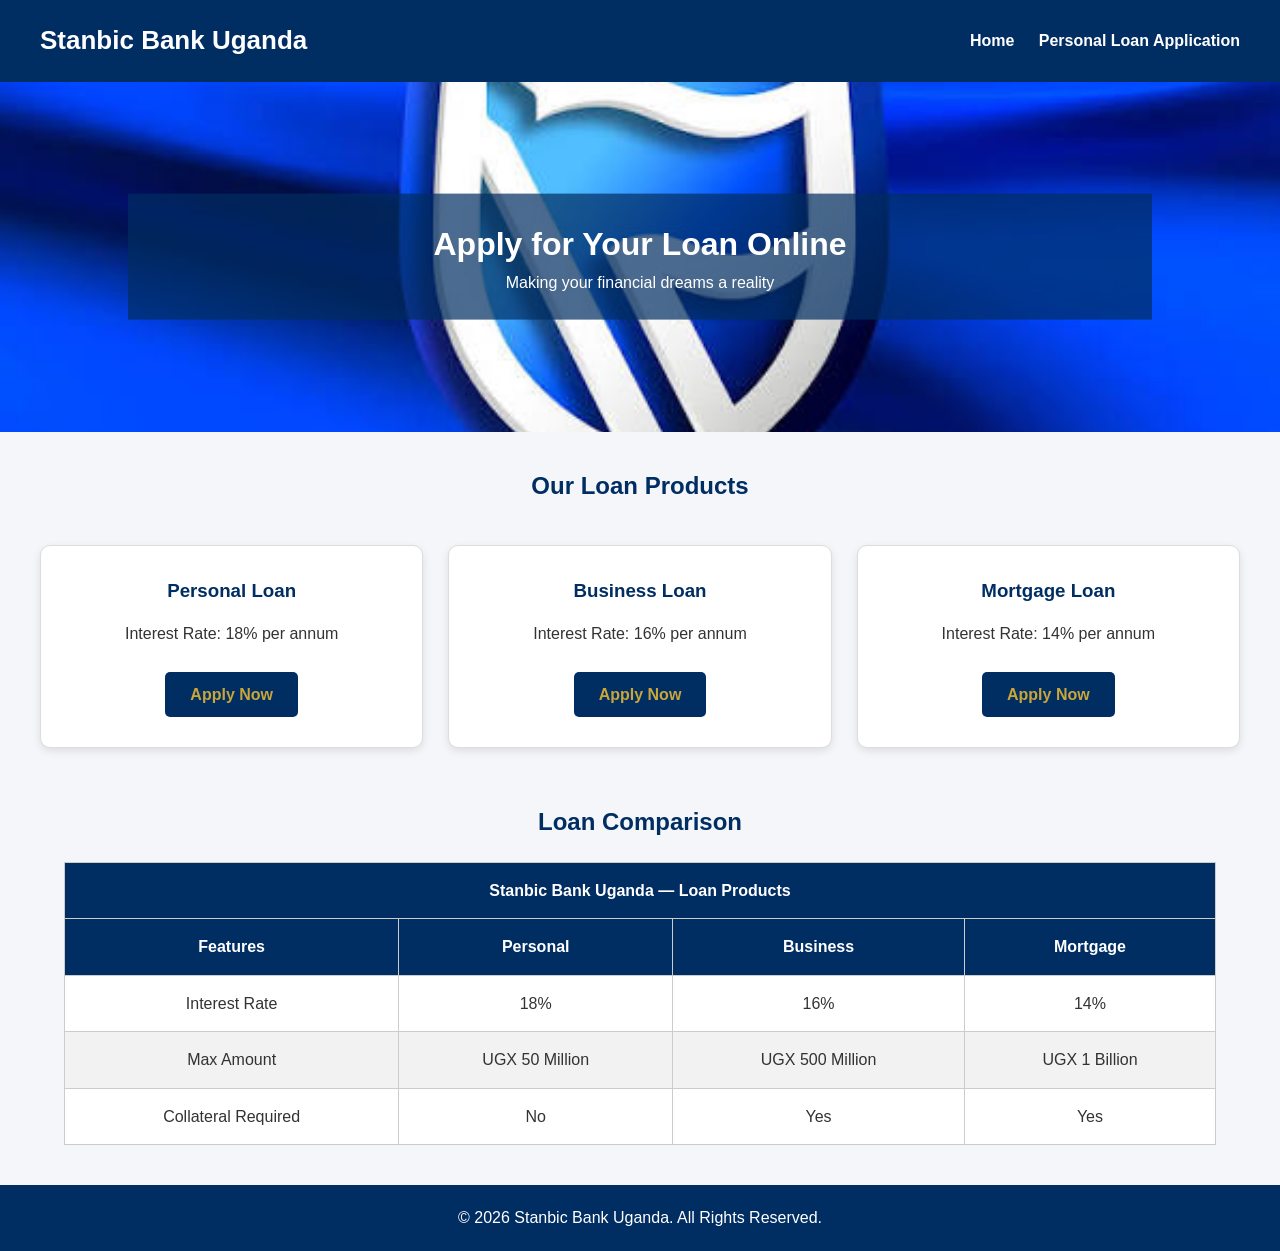
<file: index.html>
<!DOCTYPE html>
<html lang="en">
<head>
    <meta charset="UTF-8">
    <meta name="viewport" content="width=device-width, initial-scale=1.0">
    <title>Stanbic Bank Uganda - Loan Products</title>

    <!-- External CSS -->
    <link rel="stylesheet" href="dlac.css">
</head>

<body>

    <!-- Header -->
    <header>
        <h1>Stanbic Bank Uganda</h1>

        <nav>
            <a href="index.html">Home</a>
            <a href="personal-loan.html">Personal Loan Application</a>
        </nav>
    </header>

    <!-- Hero Section -->
    <section class="hero">

        <img src="hero-bank.jpg"
             alt="Stanbic Bank"
             style="height:350px;">

        <div class="hero-text">
            <h2>Apply for Your Loan Online</h2>
            <p>Making your financial dreams a reality</p>
        </div>

    </section>

    <!-- Loan Products -->
    <main>

        <h2 class="section-title">Our Loan Products</h2>

        <section class="loan-container">

            <div class="loan-card">
                <h3>Personal Loan</h3>
                <p>Interest Rate: 18% per annum</p>
                <a href="personal-loan.html" class="apply-btn">
                    Apply Now
                </a>
            </div>

            <div class="loan-card">
                <h3>Business Loan</h3>
                <p>Interest Rate: 16% per annum</p>
                <a href="personal-loan.html" class="apply-btn">
                    Apply Now
                </a>
            </div>

            <div class="loan-card">
                <h3>Mortgage Loan</h3>
                <p>Interest Rate: 14% per annum</p>
                <a href="personal-loan.html" class="apply-btn">
                    Apply Now
                </a>
            </div>

        </section>

        <!-- Loan Comparison Table -->
        <h2 class="section-title">Loan Comparison</h2>

        <table>

            <tr>
                <th colspan="4">
                    Stanbic Bank Uganda — Loan Products
                </th>
            </tr>

            <tr>
                <th>Features</th>
                <th>Personal</th>
                <th>Business</th>
                <th>Mortgage</th>
            </tr>

            <tr>
                <td>Interest Rate</td>
                <td>18%</td>
                <td>16%</td>
                <td>14%</td>
            </tr>

            <tr>
                <td>Max Amount</td>
                <td>UGX 50 Million</td>
                <td>UGX 500 Million</td>
                <td>UGX 1 Billion</td>
            </tr>

            <tr>
                <td>Collateral Required</td>
                <td>No</td>
                <td>Yes</td>
                <td>Yes</td>
            </tr>

        </table>

    </main>

    <!-- Footer -->
    <footer>
        <p>&copy; 2026 Stanbic Bank Uganda. All Rights Reserved.</p>
    </footer>

</body>
</html>
</file>
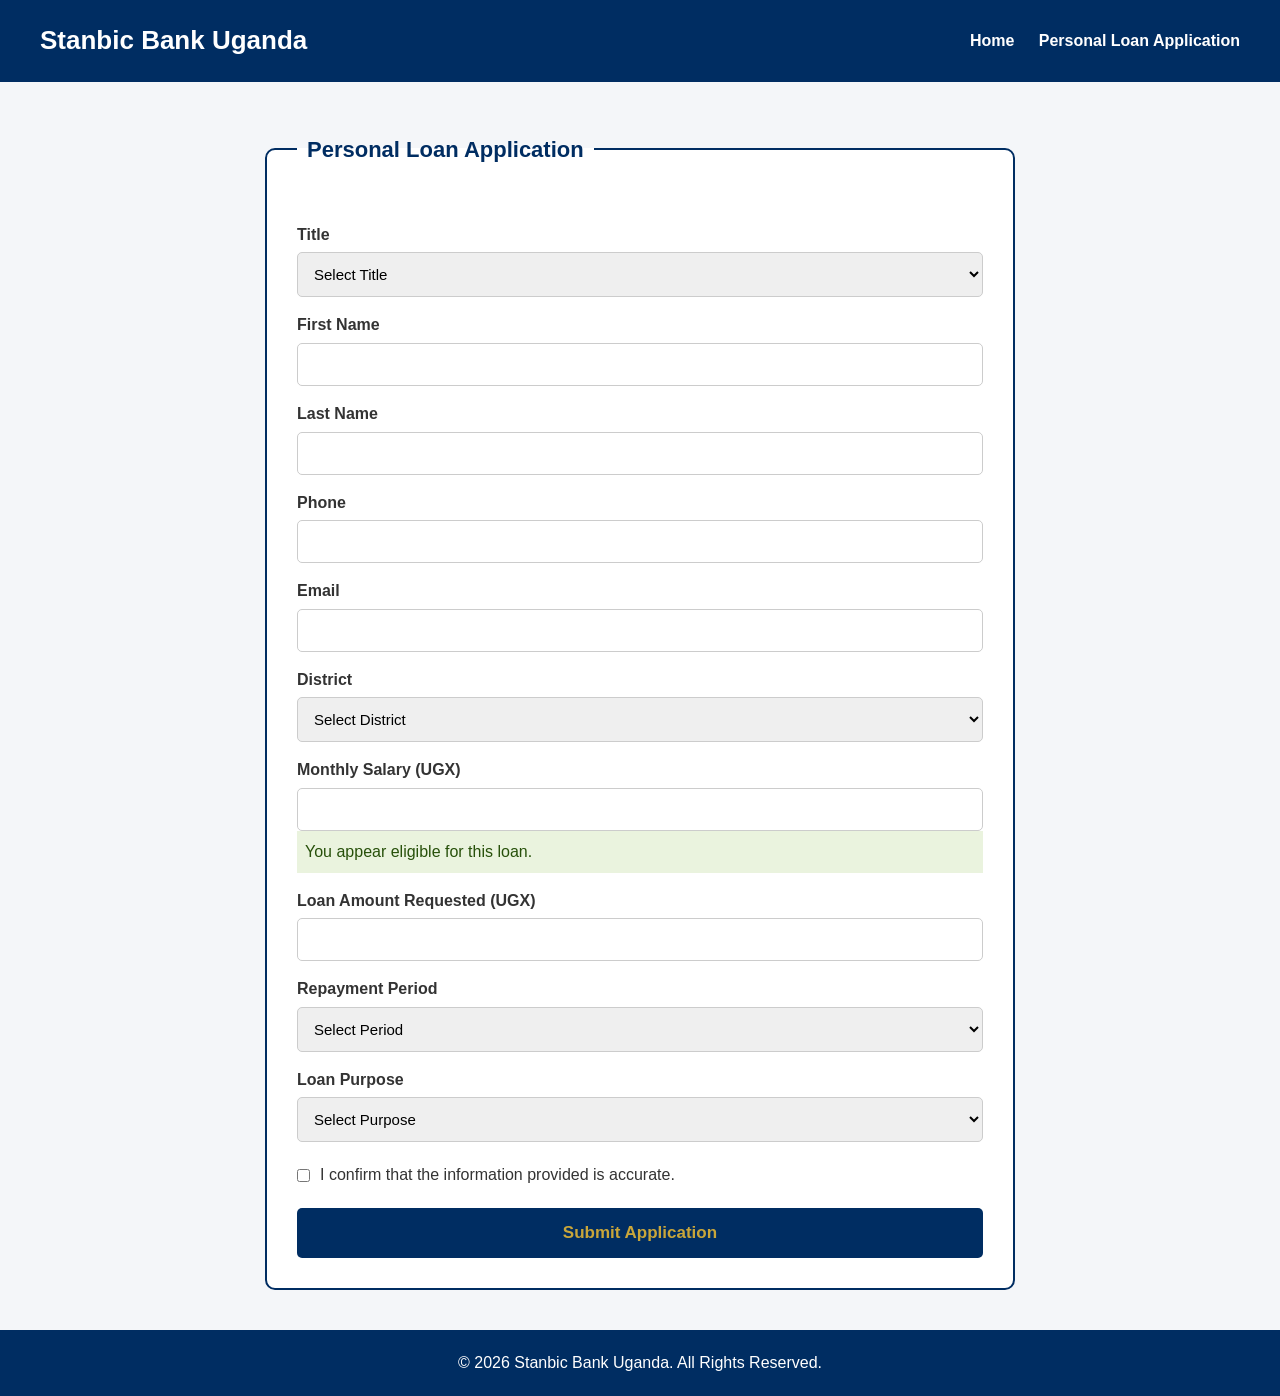
<file: personal loan.html>
<!DOCTYPE html>
<html lang="en">
<head>
    <meta charset="UTF-8">
    <meta name="viewport" content="width=device-width, initial-scale=1.0">
    <title>Personal Loan Application - Stanbic Bank</title>

    <!-- External CSS -->
    <link rel="stylesheet" href="dlac.css">
</head>

<body>

    <!-- Header -->
    <header>
        <h1>Stanbic Bank Uganda</h1>

        <nav>
            <a href="index.html">Home</a>
            <a href="personal-loan.html">Personal Loan Application</a>
        </nav>
    </header>

    <!-- Application Form -->
    <main class="form-container">

        <form action="#" method="post">

            <fieldset>

                <legend>Personal Loan Application</legend>

                <!-- Title -->
                <label for="title">Title</label>

                <select id="title" name="title">
                    <option value="">Select Title</option>
                    <option>Mr</option>
                    <option>Mrs</option>
                    <option>Ms</option>
                    <option>Dr</option>
                </select>

                <!-- First Name -->
                <label for="firstname">First Name</label>

                <input type="text" id="firstname"
                       name="firstname" required>

                <!-- Last Name -->
                <label for="lastname">Last Name</label>

                <input type="text" id="lastname"
                       name="lastname" required>

                <!-- Phone -->
                <label for="phone">Phone</label>

                <input type="tel" id="phone"
                       name="phone" required>

                <!-- Email -->
                <label for="email">Email</label>

                <input type="email" id="email"
                       name="email">

                <!-- District -->
                <label for="district">District</label>

                <select id="district" name="district">
                    <option value="">Select District</option>
                    <option>Kampala</option>
                    <option>Wakiso</option>
                    <option>Jinja</option>
                    <option>Mbarara</option>
                    <option>Gulu</option>
                </select>

                <!-- Monthly Salary -->
                <label for="salary">Monthly Salary (UGX)</label>

                <input type="number" id="salary"
                       name="salary" min="300000">

                <!-- Inline CSS for Eligibility Message -->
                <p style="background:#EAF3DE; color:#27500A; padding:8px;">
                    You appear eligible for this loan.
                </p>

                <!-- Loan Amount -->
                <label for="amount">Loan Amount Requested (UGX)</label>

                <input type="number" id="amount"
                       name="amount">

                <!-- Repayment Period -->
                <label for="period">Repayment Period</label>

                <select id="period" name="period">
                    <option value="">Select Period</option>
                    <option value="12">12 Months</option>
                    <option value="24">24 Months</option>
                    <option value="36">36 Months</option>
                </select>

                <!-- Loan Purpose -->
                <label for="purpose">Loan Purpose</label>

                <select id="purpose" name="purpose">
                    <option value="">Select Purpose</option>
                    <option>School Fees</option>
                    <option>Medical</option>
                    <option>Home Improvement</option>
                    <option>Other</option>
                </select>

                <!-- Declaration -->
                <div class="declaration">

                    <input type="checkbox" id="declaration"
                           name="declaration" required>

                    <label for="declaration">
                        I confirm that the information provided is accurate.
                    </label>

                </div>

                <!-- Submit Button -->
                <button type="submit" class="submit-btn">
                    Submit Application
                </button>

            </fieldset>

        </form>

    </main>

    <footer>
        <p>&copy; 2026 Stanbic Bank Uganda. All Rights Reserved.</p>
    </footer>

</body>
</html>
</file>
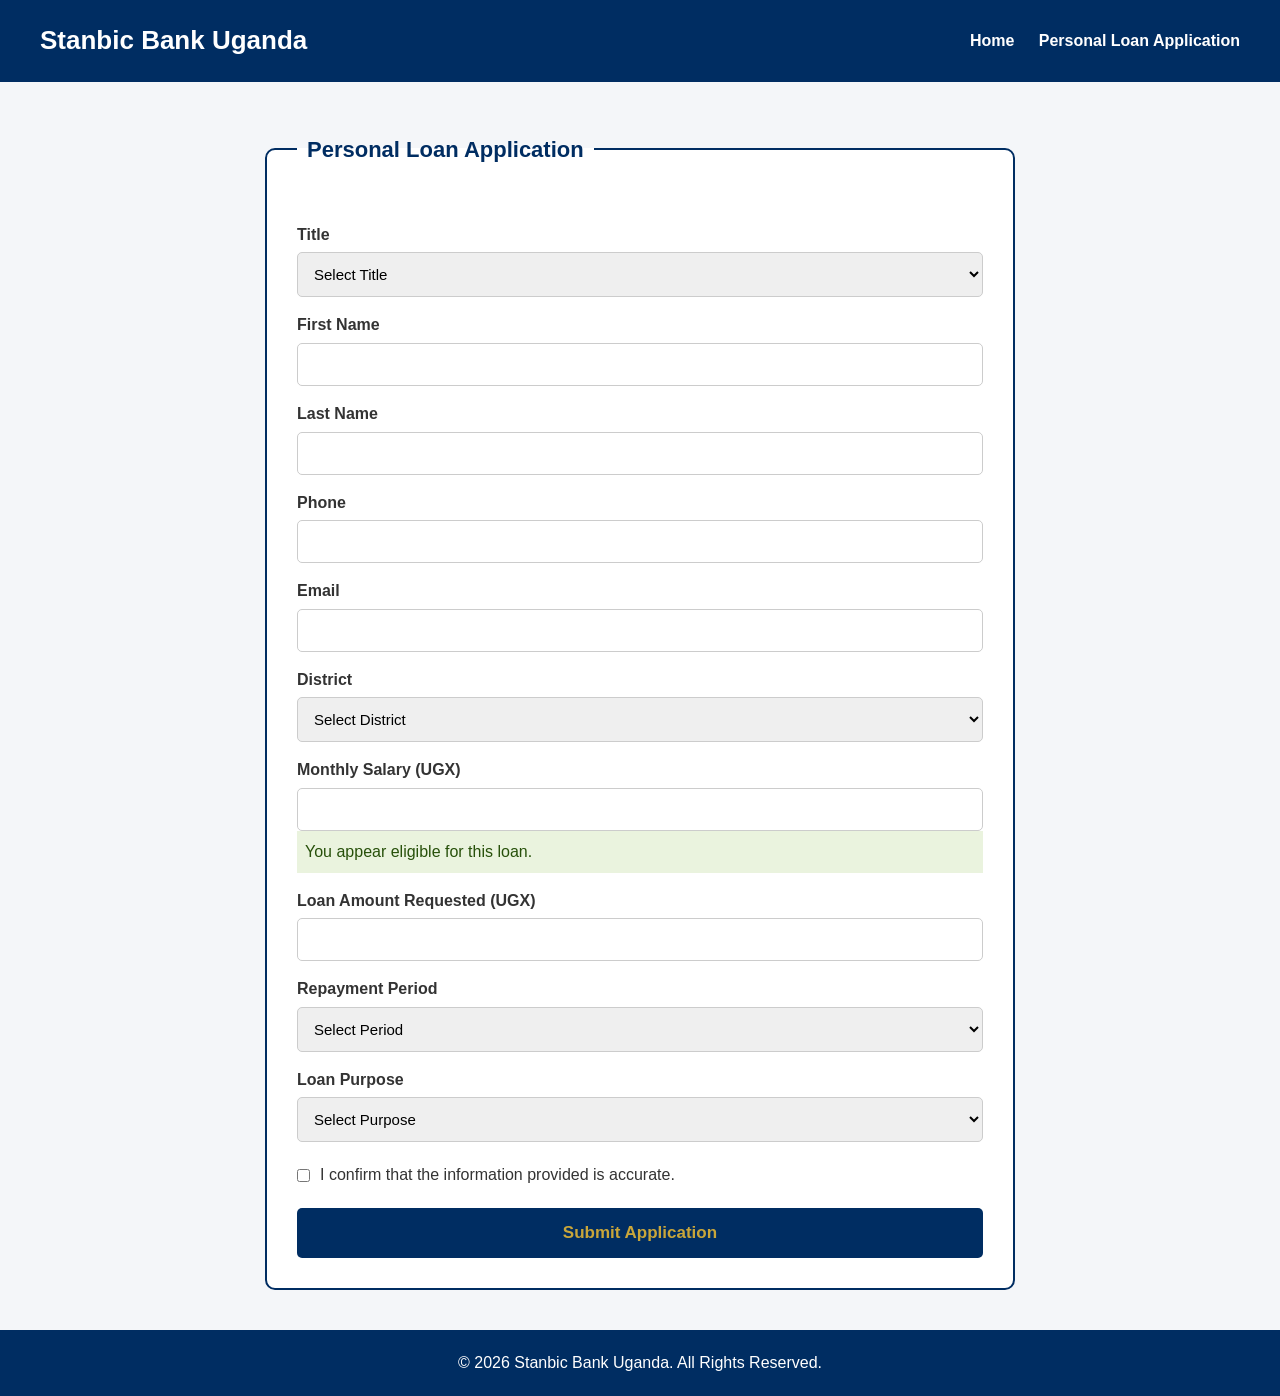
<file: personal-loan.html>
<!DOCTYPE html>
<html lang="en">
<head>
    <meta charset="UTF-8">
    <meta name="viewport" content="width=device-width, initial-scale=1.0">
    <title>Personal Loan Application - Stanbic Bank</title>

    <!-- External CSS -->
    <link rel="stylesheet" href="dlac.css">
</head>

<body>

    <!-- Header -->
    <header>
        <h1>Stanbic Bank Uganda</h1>

        <nav>
            <a href="index.html">Home</a>
            <a href="personal-loan.html">Personal Loan Application</a>
        </nav>
    </header>

    <!-- Application Form -->
    <main class="form-container">

        <form action="#" method="post">

            <fieldset>

                <legend>Personal Loan Application</legend>

                <!-- Title -->
                <label for="title">Title</label>

                <select id="title" name="title">
                    <option value="">Select Title</option>
                    <option>Mr</option>
                    <option>Mrs</option>
                    <option>Ms</option>
                    <option>Dr</option>
                </select>

                <!-- First Name -->
                <label for="firstname">First Name</label>

                <input type="text" id="firstname"
                       name="firstname" required>

                <!-- Last Name -->
                <label for="lastname">Last Name</label>

                <input type="text" id="lastname"
                       name="lastname" required>

                <!-- Phone -->
                <label for="phone">Phone</label>

                <input type="tel" id="phone"
                       name="phone" required>

                <!-- Email -->
                <label for="email">Email</label>

                <input type="email" id="email"
                       name="email">

                <!-- District -->
                <label for="district">District</label>

                <select id="district" name="district">
                    <option value="">Select District</option>
                    <option>Kampala</option>
                    <option>Wakiso</option>
                    <option>Jinja</option>
                    <option>Mbarara</option>
                    <option>Gulu</option>
                </select>

                <!-- Monthly Salary -->
                <label for="salary">Monthly Salary (UGX)</label>

                <input type="number" id="salary"
                       name="salary" min="300000">

                <!-- Inline CSS for Eligibility Message -->
                <p style="background:#EAF3DE; color:#27500A; padding:8px;">
                    You appear eligible for this loan.
                </p>

                <!-- Loan Amount -->
                <label for="amount">Loan Amount Requested (UGX)</label>

                <input type="number" id="amount"
                       name="amount">

                <!-- Repayment Period -->
                <label for="period">Repayment Period</label>

                <select id="period" name="period">
                    <option value="">Select Period</option>
                    <option value="12">12 Months</option>
                    <option value="24">24 Months</option>
                    <option value="36">36 Months</option>
                </select>

                <!-- Loan Purpose -->
                <label for="purpose">Loan Purpose</label>

                <select id="purpose" name="purpose">
                    <option value="">Select Purpose</option>
                    <option>School Fees</option>
                    <option>Medical</option>
                    <option>Home Improvement</option>
                    <option>Other</option>
                </select>

                <!-- Declaration -->
                <div class="declaration">

                    <input type="checkbox" id="declaration"
                           name="declaration" required>

                    <label for="declaration">
                        I confirm that the information provided is accurate.
                    </label>

                </div>

                <!-- Submit Button -->
                <button type="submit" class="submit-btn">
                    Submit Application
                </button>

            </fieldset>

        </form>

    </main>

    <footer>
        <p>&copy; 2026 Stanbic Bank Uganda. All Rights Reserved.</p>
    </footer>

</body>
</html>
</file>
<file: dlac.css>
/* GENERAL STYLING */
* {
    margin: 0;
    padding: 0;
    box-sizing: border-box;
}

body {
    font-family: Arial, sans-serif;
    background: #f4f6f9;
    color: #333;
    line-height: 1.6;
}

/* HEADER */
header {
    background: #002D62;
    color: white;
    padding: 20px 40px;

    display: flex;
    justify-content: space-between;
    align-items: center;
}

header h1 {
    font-size: 26px;
}

/* NAVIGATION */
nav a {
    color: white;
    text-decoration: none;
    margin-left: 20px;
    font-weight: bold;
}

nav a:hover {
    color: #C9A63A;
}

/* HERO SECTION */
.hero {
    position: relative;
    width: 100%;
}

.hero img {
    width: 100%;
    object-fit: cover;
    display: block;
}

.hero-text {
    position: absolute;
    top: 50%;
    left: 50%;
    transform: translate(-50%, -50%);
    color: white;
    text-align: center;
    background: rgba(0, 45, 98, 0.7);
    padding: 25px;
    width: 80%;
}

.hero-text h2 {
    font-size: 32px;
}

/* SECTION TITLES */
.section-title {
    text-align: center;
    margin: 35px 0 20px;
    color: #002D62;
}

/* LOAN CARDS */
.loan-container {
    display: flex;
    justify-content: center;
    gap: 25px;
    padding: 20px 40px;
}

.loan-card {
    background: white;
    border: 1px solid #ddd;
    border-radius: 10px;
    padding: 30px;
    text-align: center;
    flex: 1;
    box-shadow: 0 3px 8px rgba(0,0,0,0.1);
}

.loan-card h3 {
    color: #002D62;
    margin-bottom: 15px;
}

.loan-card p {
    margin-bottom: 25px;
}

/* APPLY BUTTON */
.apply-btn {
    display: inline-block;
    background: #002D62;
    color: #C9A63A;
    padding: 10px 25px;
    text-decoration: none;
    border-radius: 5px;
    font-weight: bold;
}

.apply-btn:hover {
    background: #C9A63A;
    color: #002D62;
}

/* COMPARISON TABLE */
table {
    width: 90%;
    margin: 20px auto 40px;
    border-collapse: collapse;
    background: white;
}

th, td {
    border: 1px solid #ccc;
    padding: 15px;
    text-align: center;
}

th {
    background: #002D62;
    color: white;
}

tr:nth-child(even) {
    background: #f2f2f2;
}

/* APPLICATION FORM */
.form-container {
    width: 70%;
    max-width: 750px;
    margin: 40px auto;
}

fieldset {
    background: white;
    border: 2px solid #002D62;
    border-radius: 10px;
    padding: 30px;
}

legend {
    color: #002D62;
    font-size: 22px;
    font-weight: bold;
    padding: 10px;
}

form label {
    display: block;
    margin-top: 15px;
    font-weight: bold;
}

form input:not([type="checkbox"]),
form select {
    width: 100%;
    padding: 12px;
    margin-top: 5px;
    border: 1px solid #ccc;
    border-radius: 5px;
    font-size: 15px;
}

.declaration {
    display: flex;
    align-items: center;
    gap: 10px;
    margin: 20px 0;
}

.declaration input {
    width: auto;
}

.declaration label {
    margin-top: 0;
    font-weight: normal;
}

/* SUBMIT BUTTON */
.submit-btn {
    width: 100%;
    padding: 15px;
    background: #002D62;
    color: #C9A63A;
    border: none;
    border-radius: 5px;
    font-size: 17px;
    font-weight: bold;
    cursor: pointer;
}

.submit-btn:hover {
    background: #001D40;
}

/* FOOTER */
footer {
    background: #002D62;
    color: white;
    text-align: center;
    padding: 20px;
    margin-top: 30px;
}

/* RESPONSIVE DESIGN */
@media (max-width: 768px) {

    header {
        flex-direction: column;
        gap: 15px;
        text-align: center;
    }

    nav a {
        display: inline-block;
        margin: 5px;
    }

    .loan-container {
        flex-direction: column;
    }

    .form-container {
        width: 95%;
    }

    .hero-text h2 {
        font-size: 22px;
    }
}
</file>
